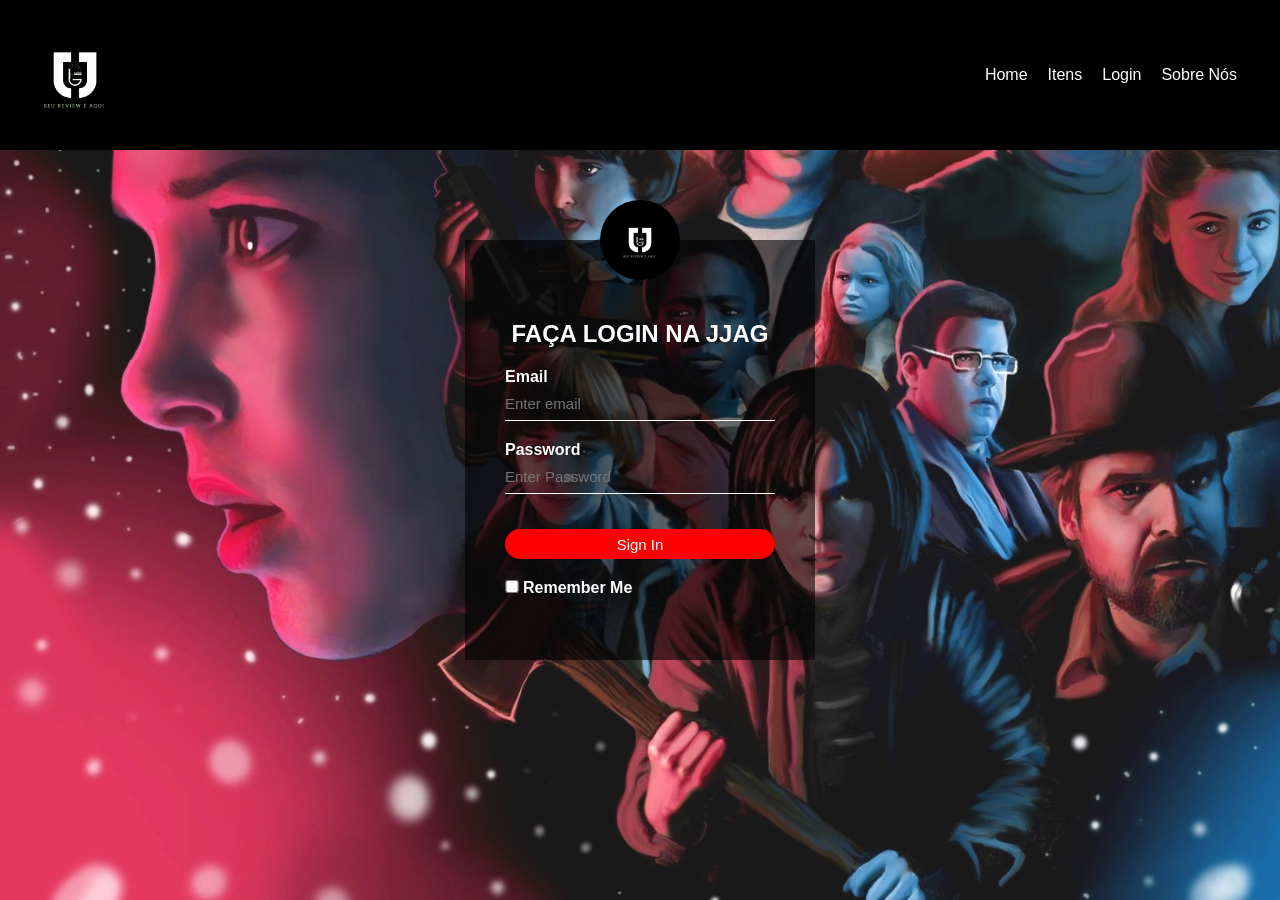
<file: index.html>
<!DOCTYPE html>
<html lang="en">
<head>
    <meta charset="UTF-8">
    <meta http-equiv="X-UA-Compatible" content="IE=edge">
    <meta name="viewport" content="width=device-width, initial-scale=1.0">
    <title>JJAG</title>
    <link rel="stylesheet" href="css/login.css">
    <link rel="stylesheet" href="https://fonts.googleapis.com/css2?family=Material+Symbols+Outlined:opsz,wght,FILL,GRAD@20..48,100..700,0..1,-50..200" />
    <link rel="icon" type="image/png" sizes="32x32" href="logo_navegador/favicon-32x32.png">
    <link rel="stylesheet" href="css/transição_paginas.css">
</head>
<body>
    <header>
        <div class="imagem">
            <a href="pagina_principal.html"><img src="img/Logo.png" alt="Image da logo"  height="150px"></a>
          </div>
          <div class="menu">
            <nav>
              <input type="checkbox" id="check">
              <label for="check" class="menu_hamburguer">
                  <i class="material-symbols-outlined">menu</i>
              </label>
              <ul>
                <li><a href="pagina_principal.html">Home</a></li>
                <li><a href="#">Itens</a></li>
                <li><a href="#">Login</a></li>
                <li><a href="#">Sobre Nós</a></li>
              </ul>
            </nav>
          </div>
    </header>
    <div class="transição_paginas">
        <main>
            <section class="banner">
                <div class="informações_banner">
                    <div class="titulo_trabalho">
                    <h1>JJAG</h1>
                    </div>
                    <div>
                    <p>Lorem, ipsum dolor sit amet consectetur adipisicing elit. Quaerat dolor, tempore officiis, repellat hic culpa ipsa maiores delectus ut reprehenderit doloribus quidem, sit distinctio nobis autem! Iste itaque dignissimos ex!orem, </p>
                    </div>
                    <div>
                    <button class="botão_banner">
                        <p>Conheça o nosso trabalho</p>
                    </button>
                    </div>
                </div>
            </section>
        </main>
        
        <div class="contact-form">
            <img src="img/Logo.png" width="150px" alt="" class="avatar">
            <h2>Faça login na JJAG</h2>
                <form action="">
                    <p>Email</p>
                    <input type="email"  placeholder="Enter email">
                    <p>Password</p>
                    <input type="password" placeholder="Enter Password">
                    <input type="submit" value="Sign In" >
                    <p><input type="checkbox"> Remember Me</p>
                </form>
        </div>
    </div>
</body>
</html>
</file>
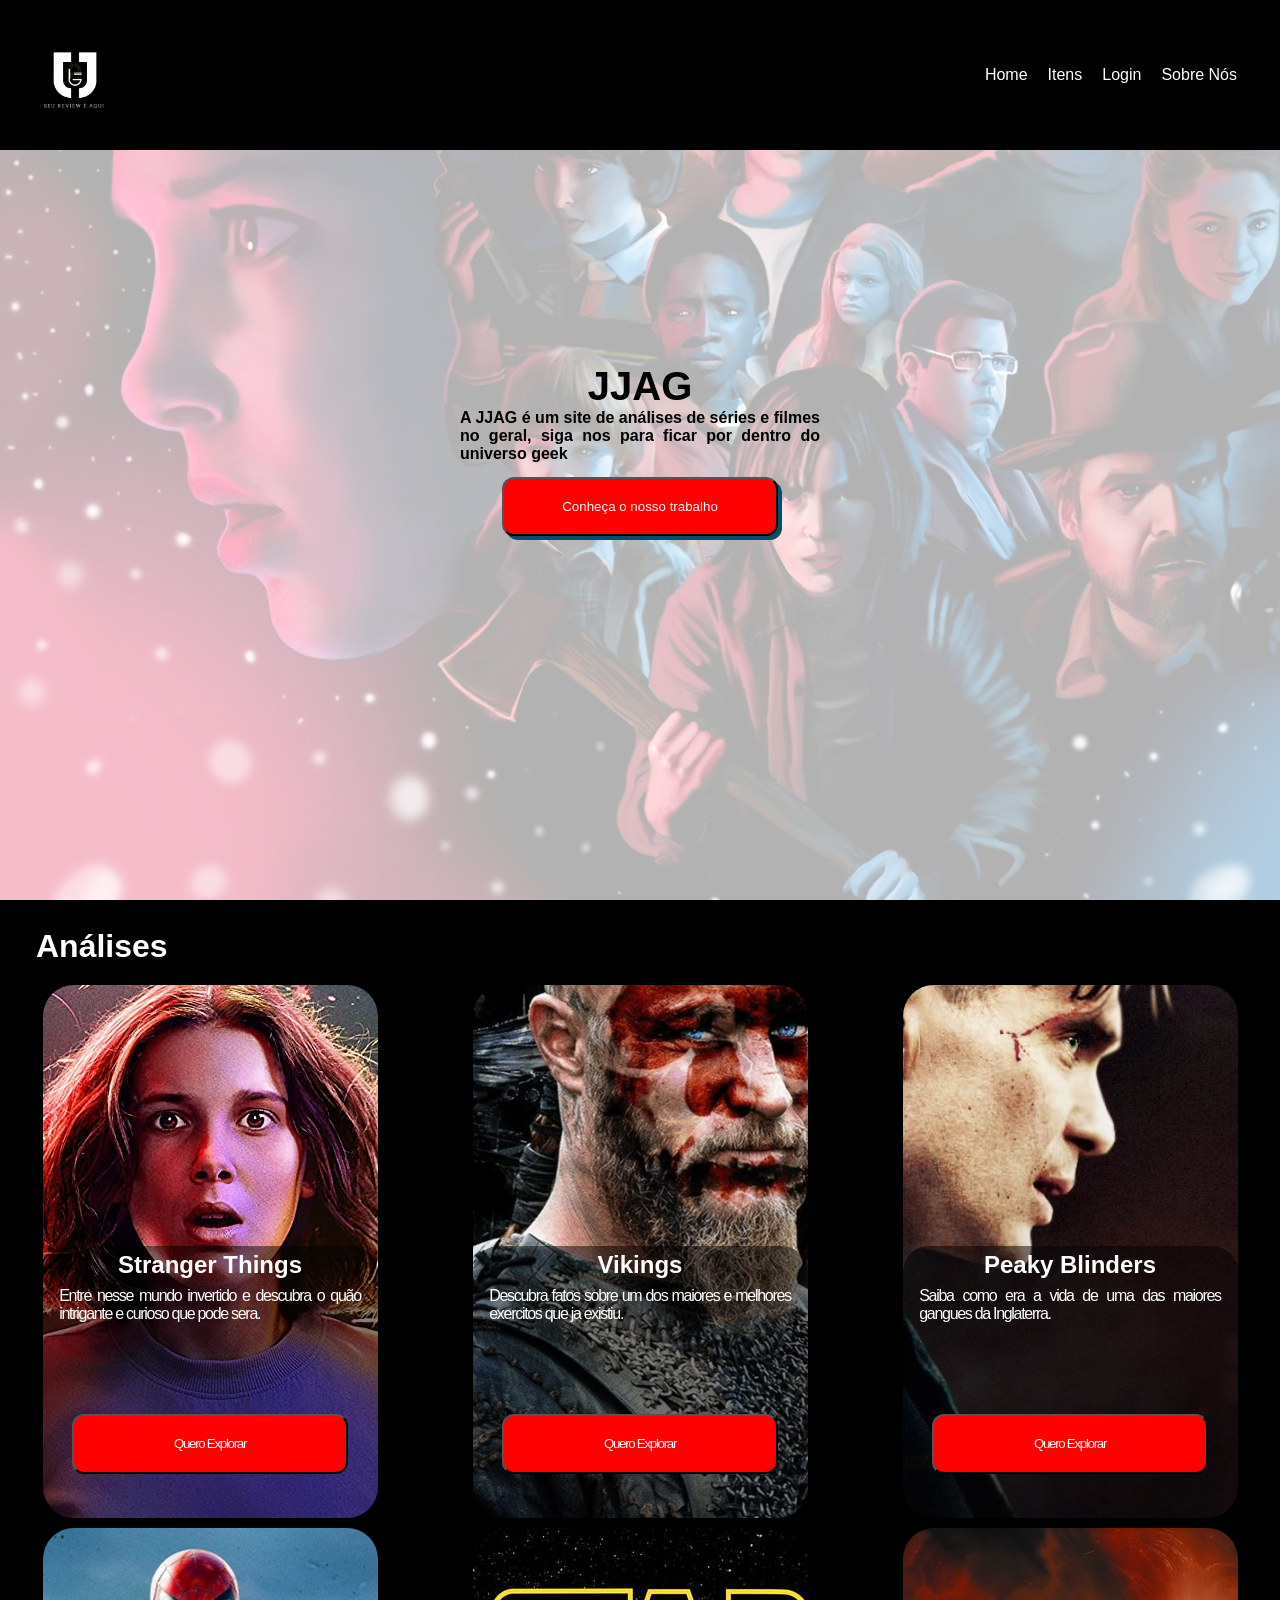
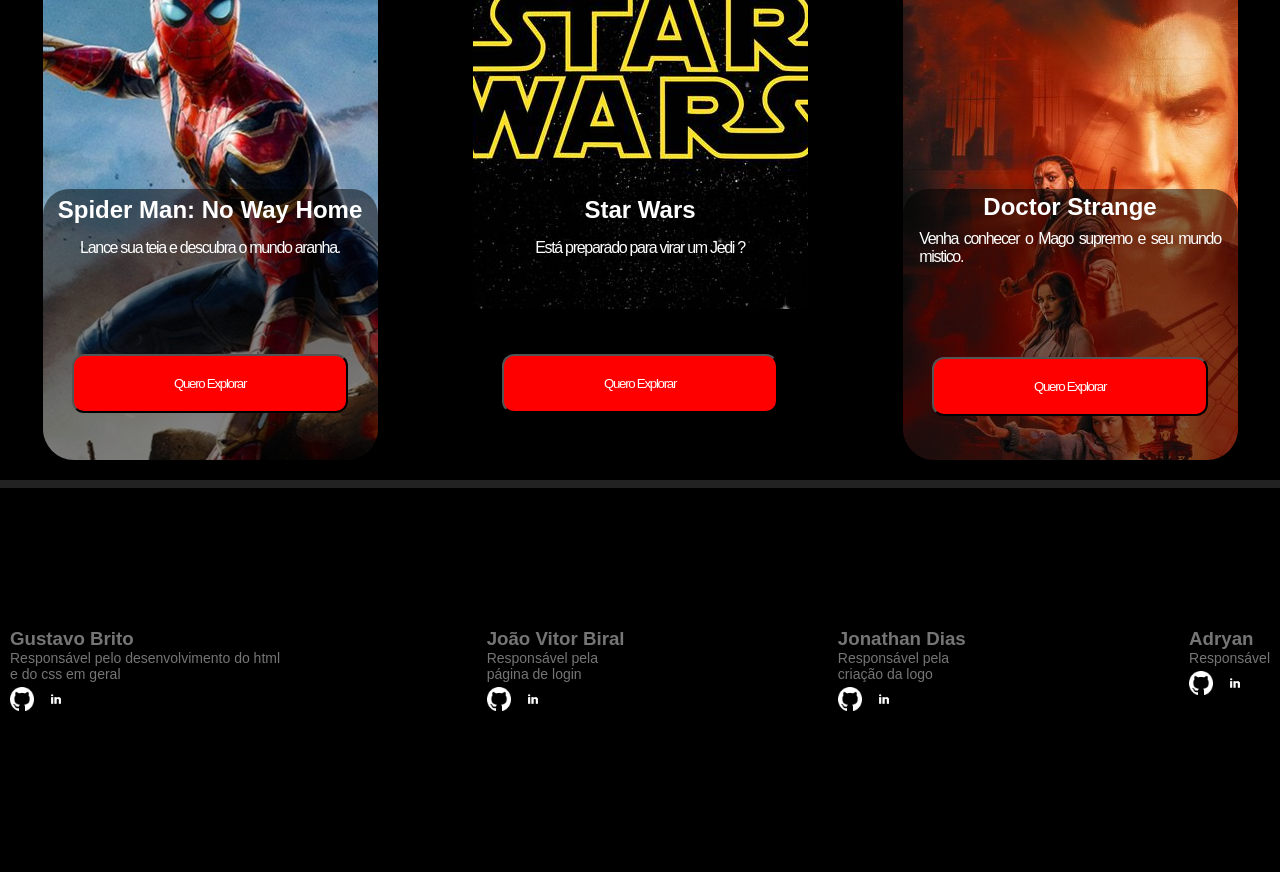
<file: pagina_principal.html>
<!DOCTYPE html>
<html lang="pt-br">
<head>
  <meta charset="UTF-8">
  <meta http-equiv="X-UA-Compatible" content="IE=edge">
  <meta name="viewport" content="width=, initial-scale=1.0">
  <link rel="stylesheet" href="css/pagina_principal.css">
  <link rel="stylesheet" href="https://fonts.googleapis.com/css2?family=Material+Symbols+Outlined:opsz,wght,FILL,GRAD@20..48,100..700,0..1,-50..200" />
  <link rel="apple-touch-icon" sizes="180x180" href="/apple-touch-icon.png">
  <link rel="icon" type="image/png" sizes="32x32" href="logo_navegador/favicon-32x32.png">
  <link rel="stylesheet" href="css/transição_paginas.css">
  <title>JJAG</title>
</head> 
<body>
  <header>
    <div class="imagem">
      <a href="pagina_principal.html"><img src="img/Logo.png" alt="Imagem_da_logo"  height="150px"></a>
    </div>
    <div class="menu">
      <nav>
        <input type="checkbox" id="check">
        <label for="check" class="menu_hamburguer">
            <i class="material-symbols-outlined">menu</i>
        </label>
        <ul>
          <li><a href="#Home">Home</a></li>
          <li><a href="#campo_de_analise">Itens</a></li>
          <li><a href="login.html">Login</a></li>
          <li><a href="#rodapé">Sobre Nós</a></li>
        </ul>
      </nav>
    </div>
  </header>

  <div class="transição_paginas">
    <main>
      <div id="Home"></div>
      <section class="banner">
        <div class="informações_banner">
          <div class="titulo_trabalho">
            <h1>JJAG</h1>
          </div>
          <div>
            <strong><p>A JJAG é um site de análises de séries e filmes no geral, siga nos para ficar por dentro do universo geek</p></strong>
          </div>
          <div>
            <a class="item_banner" href="#campo_de_analise">
              <button class="botão_banner">
                <p>Conheça o nosso trabalho</p>
              </button>
            </a>
          </div>
        </div>
      </section>
      <section  id="campo_de_analise">
        <div class="titulo_main">
          <h2>Análises</h2>
        </div>
        <div class="todos_os_cards">
          <div id="Grupo_cards_1">
            <div class="card1">
              <div class="card_menor">
                <div class="titulo_card_menor"><h2>Stranger Things</h2></div>
                <div class="conteúdo_introdução"><p>Entre nesse mundo invertido e descubra o quão intrigante e curioso que pode sera.</p></div>
                <div class="caixa_botão"><a href="navegação_stranger_things.html"><button class="botão_cards"><p>Quero Explorar</p></button></a></div>
              </div>
            </div>
            <div class="card2">
              <div class="card_menor">
                <div class="titulo_card_menor"><h2>Vikings</h2></div>
                <div class="conteúdo_introdução"><p>Descubra fatos sobre um dos maiores e melhores exercitos que ja existiu.</p></div>
                <div class="caixa_botão"><a href="navegação_vikings.html"><button class="botão_cards"><p>Quero Explorar</p></button></a></div>
              </div>
            </div>
            <div class="card3">
              <div class="card_menor">
                <div class="titulo_card_menor"><h2>Peaky Blinders</h2></div>
                <div class="conteúdo_introdução"><p>Saiba como era a vida de uma das maiores gangues da Inglaterra.</p></div>
                <div class="caixa_botão"><a href="navegação_peaky_blinders.html"><button class="botão_cards"><p>Quero Explorar</p></button></a></div>
              </div>
            </div>
          </div>
          <div id="Grupo_cards_2">
            <div class="card4">
              <div class="card_menor">
                <div class="titulo_card_menor"><h2>Spider Man: No Way Home</h2></div>
                <div class="conteúdo_introdução"><p>Lance sua teia e descubra o mundo aranha.</p></div>
                <div class="caixa_botão"><a href="navegação_homem_aranha.html"><button class="botão_cards"><p>Quero Explorar</p></button></a></div>
              </div>
            </div>
            <div class="card5">
              <div  class="card_menor">
                <div class="titulo_card_menor"><h2>Star Wars</h2></div>
                <div class="conteúdo_introdução"><p>Está preparado para virar um Jedi ?</p></div>
                <div class="caixa_botão"><a href="navegação_star_wars.html"><button class="botão_cards"><p>Quero Explorar</p></button></a></div>
              </div>
            </div>
            <div class="card6">
              <div  class="card_menor">
                <div class="titulo_card_menor"><h2>Doctor Strange</h2> </div>
                <div class="conteúdo_introdução"><p>Venha conhecer o Mago supremo e seu mundo mistico.</p></div>
                <div class="caixa_botão"><a href="navegação_doctor_strange.html"><button class="botão_cards"><p>Quero Explorar</p></button></a></div>
              </div>
            </div>
          </div>
        </div>
      </section>
    </main>


    <footer id="rodapé">
      <div class="caixa_rodapé">
        <div>
          <h3>Gustavo Brito</h3>
          <p>Responsável pelo desenvolvimento do html e do css em geral</p>
          <div class="Imagens_rodapé">
            <a href="https://github.com/GustavonBrito?tab=repositories" target="_blank"><img src="img/Git Hub Iccone.png" alt="Icone Git Hub"></a>
            <a href="https://www.linkedin.com/in/gustavo-serafio-090964183/" target="_blank"><img src="img/Icone LinkedIn.jpg" alt="Icone Linkedin"></a>
          </div>
        </div>
        <div>
          <h3>João Vitor Biral</h3>
          <p>Responsável pela página de login</p>
          <div class="Imagens_rodapé">
            <a href="https://www.linkedin.com/in/joão-vitor-biral-undefined-544b21240" target="_blank"><img src="img/Git Hub Iccone.png" alt=""></a>
            <a href="https://github.com/IEnerGeTiiC" target="_blank"><img src="img/Icone LinkedIn.jpg" alt=""></a>
          </div>
        </div>
        <div>
          <h3>Jonathan Dias</h3>
          <p>Responsável pela criação da logo</p>
          <div class="Imagens_rodapé">
            <a href="https://github.com/ojonass" target="_blank"><img src="img/Git Hub Iccone.png" alt="Icone Git Hub"></a>
            <a href="https://www.linkedin.com/in/jonathan-dias-a831b322b" target="_blank"><img src="img/Icone LinkedIn.jpg" alt="Icone Linkedin"></a>
          </div>
        </div>
        <div>
          <h3>Adryan</h3>
          <p>Responsável</p>
          <div class="Imagens_rodapé">
            <a href="https://github.com/AdryanDH" target="_blank"><img src="img/Git Hub Iccone.png" alt="Icone Git Hub"></a>
            <a href="https://www.linkedin.com/in/adryan-felipe-5b8552239/" target="_blank"><img src="img/Icone LinkedIn.jpg" alt="Icone Linkedin"></a>
          </div>
        </div>
      </div>
    </footer>
  </div>
</body>
</html>
</file>
<file: css/login.css>
/* header */
*{
    padding: 0%;
    margin: 0%;
    box-sizing: border-box;
    list-style:none;
    font-family: 'Roboto', sans-serif;
    scroll-behavior: smooth;
}
.imagem{
    cursor: pointer;
}
header{
    width: 100%;
    display: flex;
    background-color: black;
    height: 150px;
    position: fixed;
    z-index: 2;
}
.menu{
    display: flex;
    align-items: center;
    justify-content: end;
    width: 100%;
    margin: 30px;
}
.menu nav ul{
    gap: 20px;
    display: flex;
    padding: 8px 13px;
}
.menu nav ul li a{
    text-decoration: solid;
    color: white;
    transition: 1s;
}
.menu_hamburguer{
    margin-right: -30px;
    display: flex;
    align-items: center;
    color: white;
    cursor: pointer;
    display: none;
}
.menu nav ul li a:hover {
    color: red;
    transition: .5s;
}
nav{
    display: flex;
}
#check{
    display:none
}

.banner {
    position: relative;
    width: 100vw;
    height: 100vh;
  }

  .banner::after {
    content: "";
    background-image: url(../img/Imagem\ de\ fundo\ strager\ things.jpg);
    background-size: cover;
    background-attachment: fixed;
    position: absolute;
    top: 0px;
    right: 0px;
    bottom: 0px;
    left: 0px;
    opacity: 0.9;
}

@media (max-width: 425px){
    .menu nav ul{
        background-color: gray;
        flex-direction: column;
        display: flex;
        align-items: center;
    }
    .menu_hamburguer{
        display: block;
        margin-right: 10px;
    }
    ul{
        position: fixed;
        width: 100%;
        height:100vh;
        top: 150px;
        left: -100%;
        line-height: 40px;
        transition: 1s;
        z-index: 2;
    }
    #check:checked ~ ul {
        left: 0;
        transition: 1s;
        z-index: 2;
    }
} 

/* Login */

body {
    margin: 0;
    padding: 0;
}

body::before {
    width: 100vw;
    height: 100vh;
}

.contact-form {
    position: absolute;
    top: 50%;
    left: 50%;
    -webkit-transform: translate(-50%,-50%);
    -moz-transform: translate(-50%,-50%);
    -ms-transform: translate(-50%,-50%);
    -o-transform: translate(-50%,-50%);
    transform: translate(-50%,-50%);
    width: 350px;
    height: 420px;
    padding: 80px 40px;
    background: rgba(0, 0, 0, 0.6);
}
.avatar {
    position: absolute;
    width: 80px;
    height: 80px;
    border-radius: 50%;
    overflow: hidden;
    top: calc(-80px/2);
    left: calc(50% - 40px);
}
.contact-form h2 {
    margin: o;
    padding: 0 0 20px;
    color: #fff;
    text-align: center;
    text-transform: uppercase;
}
.contact-form p {
    margin: 0;
    padding: 0;
    font-weight: bold;
    color: #fff;
}
.contact-form input{
    width: 100%;
    margin-bottom: 20px;
}
.contact-form input[type=email],
.contact-form input[type=password] {
    border: none;
    border-bottom: 1px solid #fff;
    background: transparent;
    outline: none;
    height: 35px;
    color: #fff;
    font-size: 15px;
}
.contact-form input[type=submit] {
    height: 30px;
    color: #fff;
    font-size: 15px;
    background: red;
    cursor: pointer;
    border-radius: 25px;
    border: none;
    outline: none;
    margin-top: 15px;
}
input[type=checkbox] {
    width: 5%;

}
</file>
<file: css/transição_paginas.css>
.transição_paginas{
    animation: TransitionIn 2s;
    transition: 2s;
}

@keyframes TransitionIn{
    
    from{
        opacity: 0.99;
        transform: rotateX(-10deg);
    }
    to{
        opacity: 1;
        transform: rotateX(0deg);
    }
}
</file>
<file: css/pagina_principal.css>
*{
    padding: 0%;
    margin: 0%;
    box-sizing: border-box;
    list-style:none;
	font-family: 'Roboto', sans-serif;
	scroll-behavior: smooth;
}
.imagem{
	cursor: pointer;
}
header{
	width: 100%;
    display: flex;
    background-color: black;
	height: 150px;
	position: fixed;
	z-index: 2;
}
.menu{
    display: flex;
    align-items: center;
    justify-content: end;
    width: 100%;
	margin: 30px;
}
.menu nav ul{
	gap: 20px;
    display: flex;
	padding: 8px 13px;
}
.menu nav ul li a{
    text-decoration: solid;
	color: white;
	transition: 1s;
}
.menu_hamburguer{
	margin-right: -30px;
	display: flex;
	align-items: center;
	color: white;
	cursor: pointer;
	display: none;
}
.menu nav ul li a:hover {
	color: red;
	transition: .5s;
}
nav{
	display: flex;
}
#check{
	display:none
}
.banner {
	position: relative;
	width: 100vw;
	height: 100vh;
  }
.banner::after {
	content: "";
	background-image: url(../img/Imagem\ de\ fundo\ strager\ things.jpg);
	background-size: cover;
	background-attachment: fixed;
	position: absolute;
	top: 0px;
	right: 0px;
	bottom: 0px;
	left: 0px;
	opacity: 0.3;
}
.informações_banner{
	flex-direction: column;
	margin-top: 10px;
	text-align: justify;
	padding:20px;
	z-index: 1;
	width: 400px;
}
.banner .informações_banner{
	display: flex;
	justify-content: center;
	align-items: center;
	margin: auto;
}
.banner{
	display: flex;
}
.titulo_trabalho h1{
	font-size: 40px;
	z-index: 45;
}
.todos_os_cards {
	flex-wrap: wrap;
	display: flex;
	gap: 10px;
}
.todos_os_cards div {
	display: flex;
	flex-wrap: wrap;
}
#Grupo_cards_1{
	height: 100%;
	width: 100%;
	gap: 10px;
}
#Grupo_cards_2{
	height: 100%;
	width: 100%;
	gap: 10px;
}
.botão_banner{
 	margin: auto;
	display: flex;
	align-items: center;
	justify-content: center;
	width: 50%;
	margin-top: 5%;
	width: 276.46px;
	height:59.3px;
	background-color: red;
	box-shadow: #094c66 4px 4px 0px;
	transition: transform 200ms, box-shadow 200ms;
	border-radius: 12px;
	color: white;
	cursor: pointer;
}
.botão_banner:active{
	transform: translateY(4px) translateX(4px);
	box-shadow: #094c66 0px 0px 0px;
}
.titulo_main h2{
    font-size: 32px;
    padding-top: 28px;
    padding-left: 36px;
    color: white;
	padding-bottom: 20px;
	max-width: fit-content;
}
#campo_de_analise{
	background-color: black;
	width: 100vw;
	padding-bottom: 20px;
}
.card1{
	background-image: url(../img/Imagem\ de\ fundo\ eleven.jpg);
	background-position:770px -130px;
	border-radius: 31px;
	margin: auto;
	width: 335px;
	transition: 2s;
	box-shadow: 0px 10px 10px rgba(0,0,0,0.8);
}
.card1:hover{
	transition: 2s;
	transform: scale(1.1);
}
.card2{
	background-image: url(../img/Imagem\ de\ fundo\ serie\ Vikings.jpg);
	background-position: center;
	border-radius: 31px;
	margin: auto;
	width: 335px;
	transition: 2s;
	box-shadow: 0px 10px 10px rgba(0,0,0,0.8);
}
.card2:hover{
	transition: 2s;
	transform: scale(1.1);
}
.card3{
	background-image: url(../img/Imagem\ de\ fundo\ Peaky\ Blinders.png);
	background-position: right 800px;
	border-radius: 31px;
	margin: auto;
	width: 335px;
	transition: 2s;
	box-shadow: 0px 10px 10px rgba(0,0,0,0.8);
}
.card3:hover{
	transition: 2s;
	transform: scale(1.1);
}
.card4{
	background-image: url(../img/Imagem\ de\ fundo\ do\ homem\ aranha\ no\ way\ home.jpg);
	background-position: center;
	border-radius: 31px;
	margin: auto;
	width: 335px;
	transition: 2s;
	box-shadow: 0px 10px 10px rgba(0,0,0,0.8);
}
.card4:hover{
	transition: 2s;
	transform: scale(1.1);
}
.card5{
	background-image: url(../img/imagem\ de\ fundo\ star\ wars.jpg);
	border-radius: 31px;
	margin: auto;
	width: 335px;
	background-position: center -90px;
    background-repeat: no-repeat;
	transition: 2s;
	box-shadow: 0px 10px 10px rgba(0,0,0,0.8);
}
.card5:hover{
	transition: 2s;
	transform: scale(1.1);
}
.card6{
	background-image: url(../img/Imagem\ de\ fundo\ doutor\ estranho.jpeg);
	border-radius: 31px;
	margin: auto;
	width: 335px;
	transition: 2s;
	box-shadow: 0px 10px 10px rgba(0,0,0,0.8);
}
.card6:hover{
	transition: 2s;
	transform: scale(1.1);
}
.botão_cards{
	margin: auto;
	display: flex;
	align-items: center;
	justify-content: center;
 	margin-top: 30%; 
	width: 276.46px;
	height:59.3px;
	background-color: red;
	border-radius: 12px;
	color: white;
	cursor: pointer;
	text-decoration: none;
}
.caixa_botão {
	margin: auto;
	display: flex;
	justify-content: center;
}
.card_menor{
	display: flex;
	margin-top: 78%;
 	height: 271.44px;
	width:407px;
	border-radius: 26px;
 	background-color: #0000007d;
}
.conteúdo_introdução{
	padding-left:5% ;
	padding-right:5% ;
	height: auto;
	display: flex;
	justify-content: center;
	margin: auto;
	flex-direction: column;
}
.card_menor div p{
	color: white;
	text-align: justify;
	letter-spacing: -1.3px;
	}
.titulo_card_menor{
	color: white;
	margin: auto;
	display: flex;
	justify-content: left;
}
.card_menor a{
	text-decoration: none;
	margin-bottom: 40px;
}
footer{
	background-color: black;
	color: white;
	padding-top: 20px;
	border: red;
	border-top: 8px solid #222;
	width: 100vw;
}
footer p {
	font-size: 14px;
}
.caixa_rodapé{
	display: flex;
	flex-direction: column;
	gap: 20px;
	padding: 10px 10px 10px 10px;
	color: #757575;
}
.Imagens_rodapé{
	display: flex;
	gap: 10px;
	margin-top: 5px;
}
.Imagens_rodapé img{
	width: 24px;
	height: 24px;
}
.item_banner{
	text-decoration: none;
}
@media (min-width: 1024px){
	.caixa_rodapé{
	flex-direction: row;
    gap: 200px;
    justify-content: center;    
	height: 364px;
	padding-top: 120px;
	}

}
@media (max-width: 500px){
	.menu nav ul{
	background-color: gray;
	flex-direction: column;
	display: flex;
	align-items: center;
	}
	.menu_hamburguer{
	display: block;
	margin-right: 10px;
	}
	ul{
	position: fixed;
	width: 100%;
	height:100vh;
	top: 150px;
	left: -100%;
	line-height: 40px;
	transition: 1s;
	z-index: 2;
	}
	#check:checked ~ ul {
	left: 0;
	transition: 1s;
	z-index: 2;
	}
}
</file>
